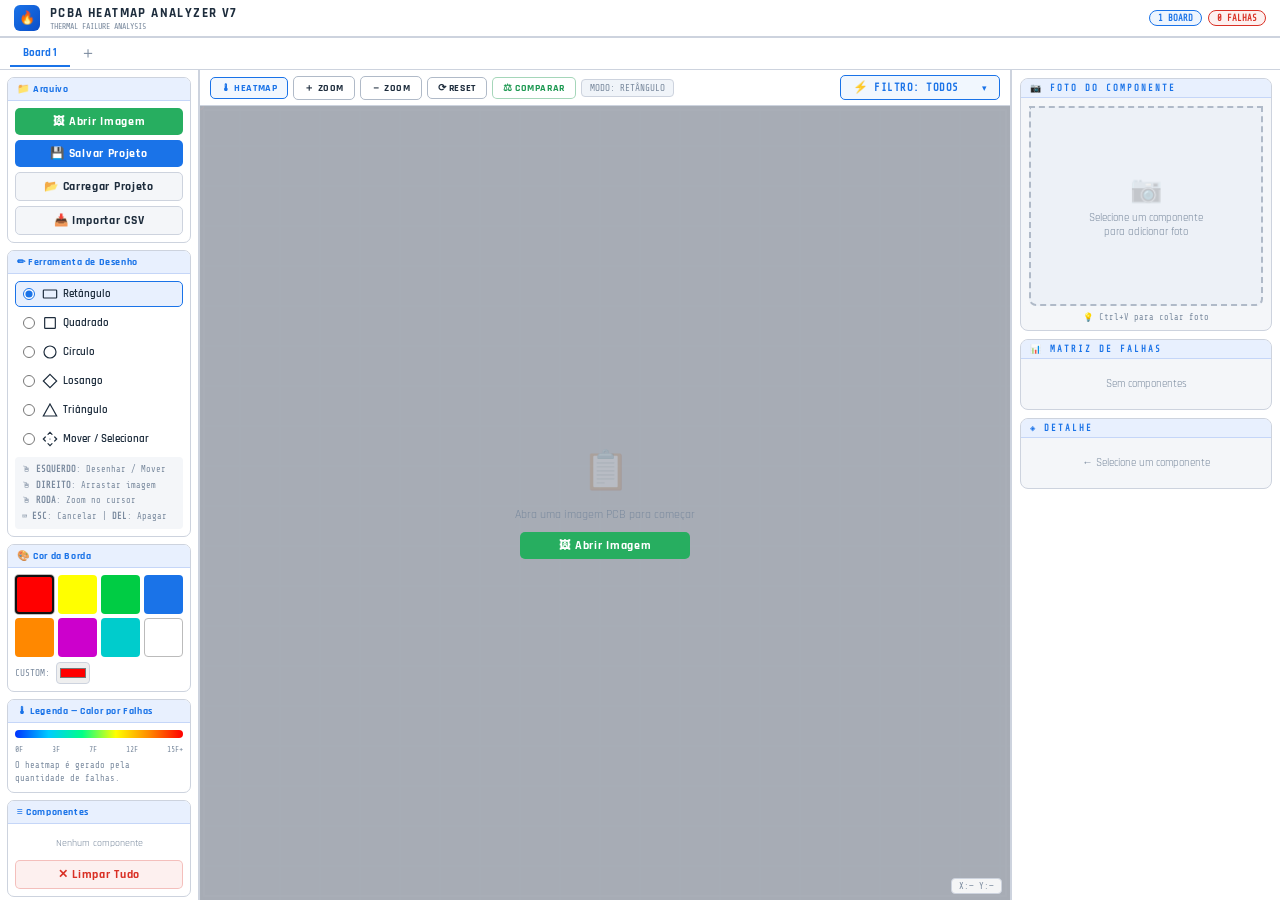
<file: index.html>
<!DOCTYPE html>
<html lang="pt-BR">
<head>
<meta charset="UTF-8">
<title>PCBA Heatmap v7</title>
<link href="https://fonts.googleapis.com/css2?family=Share+Tech+Mono&family=Rajdhani:wght@400;600;700&display=swap" rel="stylesheet">
<link rel="stylesheet" href="style.css">
</head>
<body>

<header>
  <div class="logo">🔥</div>
  <div>
    <h1>PCBA Heatmap Analyzer v7</h1>
    <p style="font-size:.52rem;color:var(--dim);font-family:'Share Tech Mono',monospace;">THERMAL FAILURE ANALYSIS</p>
  </div>
  <div class="hbadges">
    <span class="hbadge hb-blue" id="hbBoards">1 BOARD</span>
    <span class="hbadge hb-red" id="hbFails">0 FALHAS</span>
  </div>
</header>

<div class="tab-row" id="tabRow">
  <button class="tab-add" onclick="addBoardTab()" title="Novo Board">＋</button>
</div>

<div class="main">

  <!-- ═══ LEFT ═══ -->
  <div class="left">

    <div class="sec">
      <div class="sec-h">📁 Arquivo</div>
      <div class="sec-b">
        <label class="abtn abtn-green" for="fPCB">🖼 Abrir Imagem</label>
        <input type="file" id="fPCB" accept="image/*" onchange="loadPCB(event)">
        <button class="abtn abtn-blue" onclick="saveProject()">💾 Salvar Projeto</button>
        <button class="abtn abtn-gray" onclick="loadProject()">📂 Carregar Projeto</button>
        <input type="file" id="fProj" accept=".json" onchange="loadProjectFile(event)">
        <label class="abtn abtn-gray" for="fCSV">📥 Importar CSV</label>
        <input type="file" id="fCSV" accept=".csv,.txt" onchange="importCSV(event)">
      </div>
    </div>

    <div class="sec">
      <div class="sec-h">✏ Ferramenta de Desenho</div>
      <div class="sec-b">
        <div class="radio-group" id="toolGroup">

          <div class="ri active" data-tool="rect" onclick="setTool('rect')">
            <input type="radio" name="tool" checked>
            <span class="ri-lbl">
              <svg viewBox="0 0 24 24"><rect x="2" y="6" width="20" height="12" rx="1"/></svg>
              Retângulo
            </span>
          </div>

          <div class="ri" data-tool="square" onclick="setTool('square')">
            <input type="radio" name="tool">
            <span class="ri-lbl">
              <svg viewBox="0 0 24 24"><rect x="4" y="4" width="16" height="16" rx="1"/></svg>
              Quadrado
            </span>
          </div>

          <div class="ri" data-tool="circle" onclick="setTool('circle')">
            <input type="radio" name="tool">
            <span class="ri-lbl">
              <svg viewBox="0 0 24 24"><circle cx="12" cy="12" r="9"/></svg>
              Círculo
            </span>
          </div>

          <div class="ri" data-tool="diamond" onclick="setTool('diamond')">
            <input type="radio" name="tool">
            <span class="ri-lbl">
              <svg viewBox="0 0 24 24"><polygon points="12,2 22,12 12,22 2,12"/></svg>
              Losango
            </span>
          </div>

          <div class="ri" data-tool="triangle" onclick="setTool('triangle')">
            <input type="radio" name="tool">
            <span class="ri-lbl">
              <svg viewBox="0 0 24 24"><polygon points="12,3 22,21 2,21"/></svg>
              Triângulo
            </span>
          </div>

          <div class="ri" data-tool="move" onclick="setTool('move')">
            <input type="radio" name="tool">
            <span class="ri-lbl">
              <svg viewBox="0 0 24 24"><path d="M5 9l-3 3 3 3M9 5l3-3 3 3M15 19l-3 3-3-3M19 9l3 3-3 3M12 12v.01" stroke-linecap="round"/></svg>
              Mover / Selecionar
            </span>
          </div>

        </div>
        <div style="background:#f4f6f9;border-radius:4px;padding:5px 7px;font-size:.54rem;color:var(--dim);font-family:'Share Tech Mono',monospace;line-height:1.8;">
          🖱 <b>ESQUERDO</b>: Desenhar / Mover<br>
          🖱 <b>DIREITO</b>: Arrastar imagem<br>
          🖱 <b>RODA</b>: Zoom no cursor<br>
          ⌨ <b>ESC</b>: Cancelar | <b>DEL</b>: Apagar
        </div>
      </div>
    </div>

    <div class="sec">
      <div class="sec-h">🎨 Cor da Borda</div>
      <div class="sec-b">
        <div class="cgrid" id="colorGrid">
          <div class="csw active" style="background:#ff0000" data-c="#ff0000" onclick="setColor('#ff0000')"></div>
          <div class="csw" style="background:#ffff00" data-c="#ffff00" onclick="setColor('#ffff00')"></div>
          <div class="csw" style="background:#00cc44" data-c="#00cc44" onclick="setColor('#00cc44')"></div>
          <div class="csw" style="background:#1a73e8" data-c="#1a73e8" onclick="setColor('#1a73e8')"></div>
          <div class="csw" style="background:#ff8800" data-c="#ff8800" onclick="setColor('#ff8800')"></div>
          <div class="csw" style="background:#cc00cc" data-c="#cc00cc" onclick="setColor('#cc00cc')"></div>
          <div class="csw" style="background:#00cccc" data-c="#00cccc" onclick="setColor('#00cccc')"></div>
          <div class="csw" style="background:#ffffff;border:1px solid #bbb;" data-c="#ffffff" onclick="setColor('#ffffff')"></div>
        </div>
        <div style="display:flex;align-items:center;gap:6px;">
          <span style="font-size:.58rem;color:var(--dim);font-family:'Share Tech Mono',monospace;">CUSTOM:</span>
          <input type="color" id="customColor" value="#ff0000" oninput="setColor(this.value)" style="width:34px;height:22px;border:1px solid var(--border);border-radius:4px;cursor:pointer;padding:1px;">
        </div>
      </div>
    </div>

    <div class="sec">
      <div class="sec-h">🌡 Legenda — Calor por Falhas</div>
      <div class="sec-b">
        <div class="lgbar"></div>
        <div class="lglbls"><span>0F</span><span>3F</span><span>7F</span><span>12F</span><span>15F+</span></div>
        <div style="font-size:.54rem;color:var(--dim);font-family:'Share Tech Mono',monospace;line-height:1.5;">O heatmap é gerado pela<br>quantidade de falhas.</div>
      </div>
    </div>

    <div class="sec">
      <div class="sec-h">≡ Componentes</div>
      <div class="sec-b">
        <div class="clist" id="cList"><div style="color:var(--dim);font-size:.62rem;text-align:center;padding:6px;">Nenhum componente</div></div>
        <button class="abtn abtn-red" onclick="clearAll()">✕ Limpar Tudo</button>
      </div>
    </div>

    <div class="sec">
      <div class="sec-h">↓ Exportar</div>
      <div class="sec-b">
        <button class="abtn abtn-gray" onclick="exportCSV()">📊 Export CSV</button>
        <button class="abtn abtn-gray" onclick="exportPNG()">🖼 Export PNG</button>
        <button class="abtn abtn-blue" onclick="publishProject()">📤 Publicar Relatório</button>
      </div>
    </div>

  </div><!-- /left -->

  <!-- ═══ CENTER ═══ -->
  <div class="center">
    <div class="ctb">
      <button class="tbtn on" id="tbHeat" onclick="toggleHeat()">🌡 HEATMAP</button>
      <button class="tbtn" onclick="zIn()">＋ ZOOM</button>
      <button class="tbtn" onclick="zOut()">－ ZOOM</button>
      <button class="tbtn" onclick="resetV()">⟳ RESET</button>
      <button class="tbtn" id="tbCmp" onclick="toggleCompare()" style="color:#1e9952;border-color:rgba(30,153,82,.4);">⚖ COMPARAR</button>
      <span class="mpill" id="mPill">MODO: RETÂNGULO</span>

      <!-- FILTER by remarks -->
      <div class="filter-wrap" id="filterWrap">
        <div class="filter-box" id="filterBox" onclick="toggleFilterDropdown()">
          <span class="filter-icon">⚡</span>
          <span class="filter-label" id="filterLabel">FILTRO: TODOS</span>
          <span class="filter-arrow" id="filterArrow">▾</span>
        </div>
        <div class="filter-dropdown" id="filterDropdown">
          <div class="fdd-item active" data-val="" onclick="setFilter('')">
            <span class="fdd-dot" style="background:#7a8a9e"></span>
            <span>Todos os componentes</span>
            <span class="fdd-count" id="fddCountAll">—</span>
          </div>
          <div id="fddItems"></div>
        </div>
      </div>
    </div>
    <div class="cwrap" id="cwrap">
      <canvas id="mc"></canvas>
      <canvas id="ov"></canvas>
      <div class="ohint" id="ohint">
        <div class="oh-icon">📋</div>
        <div class="oh-txt">Abra uma imagem PCB para começar</div>
        <label class="abtn abtn-green" for="fPCB" style="width:170px;cursor:pointer;pointer-events:all;">🖼 Abrir Imagem</label>
      </div>
      <div class="xyhint" id="xyhint">X:— Y:—</div>
      <div class="filter-badge" id="filterBadge">⚡ FILTRO ATIVO</div>
    </div>

    <!-- ══ COMPARE MODE ══ -->
    <div class="cmp-wrap" id="cmpWrap">
      <!-- LEFT: ANTES -->
      <div class="cmp-side" id="cmpLeft">
        <div class="cmp-label antes">📷 ANTES
          <button onclick="clearCmpSlot('A')" title="Limpar e escolher outra foto" style="margin-left:auto;background:rgba(255,255,255,.12);border:1px solid rgba(255,255,255,.25);color:#fff;border-radius:4px;padding:2px 8px;font-size:.6rem;cursor:pointer;font-family:'Share Tech Mono',monospace;letter-spacing:.5px;">🗑 LIMPAR</button>
        </div>
        <canvas id="cmpMcA"></canvas>
        <div class="cmp-ohint" id="cmpHintA">
          <div style="font-size:28px;opacity:.2;">📋</div>
          <div style="font-size:.72rem;color:var(--dim);text-align:center;line-height:1.5;">Snapshot <b>ANTES</b><br>da intervenção</div>
          <button class="abtn abtn-blue" onclick="snapFromCurrent('A')" style="width:170px;font-size:.65rem;">📸 Capturar Board Atual</button>
          <label class="abtn abtn-gray" for="fCmpA" style="width:170px;font-size:.65rem;cursor:pointer;">🖼 Carregar Imagem</label>
          <input type="file" id="fCmpA" accept="image/*" style="display:none" onchange="loadCmpImg(event,'A')">
        </div>
        <div class="cmp-badge" id="cmpBadgeA"></div>
        <div class="cmp-stats" id="cmpStatsA" style="display:none"></div>
      </div>
      <!-- DIVIDER -->
      <div class="cmp-divider" id="cmpDivider"></div>
      <!-- RIGHT: DEPOIS -->
      <div class="cmp-side" id="cmpRight">
        <div class="cmp-label depois">✅ DEPOIS
          <button onclick="clearCmpSlot('B')" title="Limpar e escolher outra foto" style="margin-left:auto;background:rgba(255,255,255,.12);border:1px solid rgba(255,255,255,.25);color:#fff;border-radius:4px;padding:2px 8px;font-size:.6rem;cursor:pointer;font-family:'Share Tech Mono',monospace;letter-spacing:.5px;">🗑 LIMPAR</button>
        </div>
        <canvas id="cmpMcB"></canvas>
        <div class="cmp-ohint" id="cmpHintB">
          <div style="font-size:28px;opacity:.2;">📋</div>
          <div style="font-size:.72rem;color:var(--dim);text-align:center;line-height:1.5;">Snapshot <b>DEPOIS</b><br>da intervenção</div>
          <button class="abtn abtn-green" onclick="snapFromCurrent('B')" style="width:170px;font-size:.65rem;">📸 Capturar Board Atual</button>
          <label class="abtn abtn-gray" for="fCmpB" style="width:170px;font-size:.65rem;cursor:pointer;">🖼 Carregar Imagem</label>
          <input type="file" id="fCmpB" accept="image/*" style="display:none" onchange="loadCmpImg(event,'B')">
        </div>
        <div class="cmp-badge" id="cmpBadgeB"></div>
        <div class="cmp-stats" id="cmpStatsB" style="display:none"></div>
      </div>
    </div><!-- /cmpWrap -->
  </div>

  <!-- ═══ RIGHT ═══ -->
  <div class="right">
    <div class="rs">

      <div class="rsec">
        <div class="rh">📷 FOTO DO COMPONENTE</div>
        <div class="rb">
          <!-- Component info header — shown when a component is selected -->
          <div class="photo-info" id="photoInfo">
            <div class="photo-info-ref">
              <div class="sev-dot" id="photoSevDot"></div>
              <span id="photoInfoRef">—</span>
            </div>
            <div class="photo-info-rem" id="photoInfoRem"></div>
            <div class="photo-info-stats" id="photoInfoStats"></div>
          </div>
          <div class="photobox" id="photoBox" onclick="clickPhoto()" style="border-radius:0 0 7px 7px;">
            <img id="photoImg" alt="">
            <div class="phe" id="phe">
              <div class="phe-icon">📷</div>
              <div id="pheTxt">Selecione um componente<br>para adicionar foto</div>
            </div>
            <div class="phchange" id="phchange">🔄 TROCAR</div>
          </div>
          <input type="file" id="fPhoto" accept="image/*" onchange="loadPhotoFile(event)">
          <div style="font-size:.53rem;color:var(--dim);text-align:center;font-family:'Share Tech Mono',monospace;">💡 Ctrl+V para colar foto</div>
        </div>
      </div>

      <div class="rsec">
        <div class="rh">📊 MATRIZ DE FALHAS</div>
        <div class="rb"><div id="matrixDiv"><div class="nosel">Sem componentes</div></div></div>
      </div>

      <div class="rsec">
        <div class="rh">◈ DETALHE</div>
        <div class="rb"><div id="detailDiv"><div class="nosel">← Selecione um componente</div></div></div>
      </div>

    </div>
  </div>

</div><!-- /main -->

<!-- ═══ POPUP (aparece após desenhar forma) ═══ -->
<div class="pov" id="pov">
  <div class="popup">
    <h3>📌 Identificar Componente</h3>

    <div>
      <label class="plbl">REFERENCE DESIGNATOR *</label>
      <input class="pinp" id="pRef" placeholder="Ex: R48, CN3, U15..." autocomplete="off">
    </div>

    <div class="pinp-row">
      <div>
        <label class="plbl">Nº FALHAS *</label>
        <input class="pinp big" id="pFails" type="number" min="0" value="0" placeholder="0">
      </div>
      <div>
        <label class="plbl">TEMP (°C)</label>
        <input class="pinp" id="pTemp" type="number" step="0.5" placeholder="auto">
      </div>
    </div>

    <div>
      <label class="plbl">SEVERIDADE</label>
      <div class="sev-row">
        <div class="sev-btn L" onclick="selSev('L')">LOW</div>
        <div class="sev-btn M" onclick="selSev('M')">MED</div>
        <div class="sev-btn H active" onclick="selSev('H')">HIGH</div>
      </div>
    </div>

    <div>
      <label class="plbl">REMARKS</label>
      <input class="pinp" id="pRemarks" placeholder="Descrição do defeito...">
    </div>

    <div class="popup-btns">
      <button class="abtn abtn-gray" onclick="cancelPopup()">✕ CANCELAR</button>
      <button class="abtn abtn-blue" id="confirmBtn" onclick="confirmPopup()">✔ CONFIRMAR</button>
    </div>
  </div>
</div>

<!-- ═══ PUBLISH MODAL ═══ -->
<div class="pov" id="pubModal">
  <div class="popup">
    <h3>📤 Publicar Relatório Online</h3>
    <div style="font-size:.68rem;color:var(--dim);line-height:1.7;margin-bottom:2px;">
      Será publicado em:<br>
      <span style="font-family:'Share Tech Mono',monospace;font-size:.6rem;color:var(--accent)">bravixlab.github.io/Pcba_heatmap/report.html</span>
    </div>
    <div>
      <label class="plbl">GITHUB TOKEN (salvo no browser)</label>
      <input class="pinp" id="pubToken" type="password" placeholder="ghp_xxxxxxxxxxxxxxxxxxxx" autocomplete="off">
      <div style="font-size:.53rem;color:var(--dim);margin-top:3px;line-height:1.5;">
        Gere em: GitHub → Settings → Developer Settings<br>→ Personal Access Tokens (classic) → scope: <b>repo</b>
      </div>
    </div>
    <div class="popup-btns">
      <button class="abtn abtn-gray" onclick="closePubModal()">✕ CANCELAR</button>
      <button class="abtn abtn-blue" id="confirmPubBtn" onclick="doPublish()">📤 PUBLICAR</button>
    </div>
  </div>
</div>

<!-- ═══ SUCCESS MODAL ═══ -->
<div class="pov" id="successModal">
  <div class="popup">
    <h3>✅ Relatório Publicado!</h3>
    <div style="font-size:.7rem;color:var(--dim);margin-bottom:8px;">Compartilhe com o time de engenharia:</div>
    <div id="successUrl" style="font-family:'Share Tech Mono',monospace;font-size:.62rem;color:var(--accent);background:#e8f0fe;border:1.5px solid #c5d6f8;border-radius:6px;padding:9px 11px;word-break:break-all;cursor:pointer;" onclick="copyReportUrl()"></div>
    <div style="font-size:.57rem;color:var(--dim);margin-top:5px;">⏱ Aguarde ~1 min para atualizar no GitHub Pages.</div>
    <div class="popup-btns">
      <button class="abtn abtn-blue" onclick="copyReportUrl()">📋 Copiar Link</button>
      <button class="abtn abtn-gray" onclick="closeSuccessModal()">✕ FECHAR</button>
    </div>
    <div style="text-align:center;margin-top:6px;">
      <span style="font-size:.55rem;color:var(--dim);cursor:pointer;text-decoration:underline;" onclick="closeSuccessModal();localStorage.removeItem('gh_pub_token');document.getElementById('pubToken').value='';document.getElementById('pubModal').classList.add('show')">🔑 Trocar Token</span>
    </div>
  </div>
</div>

<div class="toast" id="toast"></div>

<script src="script.js"></script>
</body>
</html>
</file>
<file: style.css>
:root{
  --bg:#dde1e8;--panel:#fff;--border:#cdd3de;--border2:#b0bac8;
  --accent:#1a73e8;--text:#1e2d3d;--dim:#7a8a9e;
  --green:#1e9952;--yellow:#d4900a;--red:#d93025;
}
*{box-sizing:border-box;margin:0;padding:0;}
body{font-family:'Rajdhani',sans-serif;background:var(--bg);color:var(--text);height:100vh;overflow:hidden;display:flex;flex-direction:column;}
/* HEADER */
header{display:flex;align-items:center;gap:10px;padding:5px 14px;background:#fff;border-bottom:2px solid var(--border);flex-shrink:0;}
.logo{width:26px;height:26px;background:linear-gradient(135deg,#1a73e8,#0b4fc9);border-radius:6px;display:flex;align-items:center;justify-content:center;color:#fff;font-size:13px;}
header h1{font-size:.82rem;font-weight:700;letter-spacing:1.4px;text-transform:uppercase;}
.hbadges{margin-left:auto;display:flex;gap:6px;}
.hbadge{font-size:.56rem;font-family:'Share Tech Mono',monospace;padding:2px 8px;border-radius:20px;border:1px solid;font-weight:600;}
.hb-blue{border-color:var(--accent);color:var(--accent);background:rgba(26,115,232,.07);}
.hb-red{border-color:var(--red);color:var(--red);background:rgba(217,48,37,.07);}
/* TABS */
.tab-row{display:flex;align-items:center;padding:0 10px;background:#fff;border-bottom:1px solid var(--border);flex-shrink:0;}
.tab{padding:5px 13px;font-size:.68rem;font-weight:700;cursor:pointer;border-bottom:2px solid transparent;color:var(--dim);display:flex;align-items:center;gap:4px;}
.tab.active{color:var(--accent);border-bottom-color:var(--accent);}
.tab-close{background:none;border:none;cursor:pointer;color:var(--dim);font-size:10px;width:13px;height:13px;border-radius:50%;display:flex;align-items:center;justify-content:center;}
.tab-close:hover{background:rgba(217,48,37,.1);color:var(--red);}
.tab-add{padding:5px 10px;font-size:1rem;color:var(--dim);cursor:pointer;border:none;background:none;}
/* LAYOUT */
.main{display:grid;grid-template-columns:200px 1fr 270px;flex:1;overflow:hidden;}
/* LEFT */
.left{border-right:2px solid var(--border);background:#fff;overflow-y:auto;}
.sec{margin:7px;border:1px solid var(--border);border-radius:7px;overflow:hidden;}
.sec-h{background:#e8f0fe;border-bottom:1px solid #c5d6f8;padding:4px 9px;font-size:.64rem;font-weight:700;color:var(--accent);letter-spacing:.6px;}
.sec-b{padding:7px;display:flex;flex-direction:column;gap:5px;}
.abtn{display:flex;align-items:center;justify-content:center;gap:5px;width:100%;padding:6px;border-radius:5px;border:none;cursor:pointer;font-family:'Rajdhani',sans-serif;font-weight:700;font-size:.72rem;letter-spacing:.7px;transition:all .14s;}
.abtn-green{background:#27ae60;color:#fff;}.abtn-green:hover{background:#1e8449;}
.abtn-blue{background:var(--accent);color:#fff;}.abtn-blue:hover{background:#1557b0;}
.abtn-gray{background:#f4f6f9;border:1.5px solid var(--border);color:var(--text);}.abtn-gray:hover{border-color:var(--accent);color:var(--accent);}
.abtn-red{background:rgba(217,48,37,.07);border:1.5px solid rgba(217,48,37,.25);color:var(--red);}.abtn-red:hover{background:rgba(217,48,37,.15);}
/* TOOL RADIOS */
.radio-group{display:flex;flex-direction:column;gap:3px;}
.ri{display:flex;align-items:center;gap:7px;padding:4px 7px;border-radius:5px;cursor:pointer;border:1.5px solid transparent;transition:all .13s;}
.ri:hover{background:#f0f4ff;}
.ri.active{border-color:var(--accent);background:#e8f0fe;}
.ri input{accent-color:var(--accent);width:12px;height:12px;cursor:pointer;}
.ri-lbl{font-size:.7rem;font-weight:600;display:flex;align-items:center;gap:5px;}
.ri svg{width:16px;height:16px;stroke:currentColor;fill:none;stroke-width:1.8;display:block;flex-shrink:0;}
/* COLORS */
.cgrid{display:grid;grid-template-columns:repeat(4,1fr);gap:4px;}
.csw{aspect-ratio:1;border-radius:4px;cursor:pointer;border:2px solid transparent;transition:border-color .13s;}
.csw:hover{border-color:rgba(0,0,0,.3);}
.csw.active{border-color:#111;box-shadow:0 0 0 1px rgba(0,0,0,.25);}
/* COMPONENT LIST */
.clist{display:flex;flex-direction:column;gap:3px;max-height:130px;overflow-y:auto;}
.ci{display:flex;align-items:center;gap:5px;padding:4px 6px;border-radius:5px;border:1.5px solid var(--border);background:#fff;cursor:pointer;font-size:.64rem;}
.ci:hover,.ci.sel{border-color:var(--accent);background:#e8f0fe;}
.cdot{width:8px;height:8px;border-radius:50%;flex-shrink:0;}
.cref{font-family:'Share Tech Mono',monospace;color:var(--accent);flex:1;font-size:.62rem;font-weight:600;}
.ctmp{color:var(--dim);font-size:.57rem;font-family:'Share Tech Mono',monospace;}
.cdel{background:none;border:none;cursor:pointer;color:var(--dim);font-size:11px;padding:1px 3px;}
.cdel:hover{color:var(--red);}
/* LEGEND */
.lgbar{height:8px;border-radius:4px;background:linear-gradient(to right,#0033ff,#00ccff,#00ff88,#ffff00,#ff8800,#ff0000);}
.lglbls{display:flex;justify-content:space-between;font-size:.5rem;font-family:'Share Tech Mono',monospace;color:var(--dim);margin-top:2px;}
/* CENTER */
.center{display:flex;flex-direction:column;background:#b0b5be;overflow:hidden;}
.ctb{display:flex;gap:5px;align-items:center;padding:5px 10px;background:#fff;border-bottom:1px solid var(--border);flex-shrink:0;flex-wrap:wrap;}
.tbtn{padding:4px 10px;border-radius:5px;border:1.5px solid var(--border2);background:#fff;color:var(--text);font-size:.62rem;cursor:pointer;font-family:'Rajdhani',sans-serif;font-weight:700;letter-spacing:.6px;transition:all .13s;}
.tbtn:hover,.tbtn.on{border-color:var(--accent);color:var(--accent);background:rgba(26,115,232,.06);}
.mpill{font-size:.58rem;font-family:'Share Tech Mono',monospace;color:var(--dim);padding:3px 8px;border-radius:4px;background:#f0f4f9;border:1px solid var(--border);}
/* ── Filter dropdown ── */
.filter-wrap{position:relative;margin-left:auto;}
.filter-box{display:flex;align-items:center;gap:6px;padding:4px 12px;border-radius:5px;border:1.5px solid var(--accent);background:rgba(26,115,232,.06);cursor:pointer;transition:all .14s;min-width:160px;}
.filter-box:hover{background:rgba(26,115,232,.12);}
.filter-box.active-filter{background:rgba(26,115,232,.15);border-color:#1557b0;}
.filter-icon{font-size:.75rem;}
.filter-label{font-size:.66rem;font-family:'Share Tech Mono',monospace;color:var(--accent);font-weight:700;flex:1;letter-spacing:.5px;}
.filter-arrow{font-size:.58rem;color:var(--accent);transition:transform .15s;}
.filter-arrow.open{transform:rotate(180deg);}
.filter-dropdown{position:absolute;top:calc(100% + 5px);right:0;background:#fff;border:1.5px solid var(--border);border-radius:8px;box-shadow:0 6px 24px rgba(0,0,0,.14);min-width:230px;z-index:500;display:none;overflow:hidden;}
.filter-dropdown.show{display:block;}
.fdd-head{padding:6px 12px 4px;font-size:.52rem;font-family:'Share Tech Mono',monospace;color:var(--dim);letter-spacing:1.5px;border-bottom:1px solid var(--border);background:#f4f6f9;}
.fdd-item{display:flex;align-items:center;gap:8px;padding:7px 12px;cursor:pointer;font-size:.7rem;font-weight:600;transition:background .12s;border-bottom:1px solid rgba(0,0,0,.04);}
.fdd-item:last-child{border-bottom:none;}
.fdd-item:hover{background:#f0f4ff;}
.fdd-item.active{background:#e8f0fe;color:var(--accent);}
.fdd-dot{width:9px;height:9px;border-radius:50%;flex-shrink:0;border:1px solid rgba(0,0,0,.1);}
.fdd-count{margin-left:auto;font-family:'Share Tech Mono',monospace;font-size:.6rem;color:var(--dim);background:#f0f4f9;border:1px solid var(--border);border-radius:10px;padding:1px 7px;}
.fdd-item.active .fdd-count{background:rgba(26,115,232,.1);border-color:rgba(26,115,232,.25);color:var(--accent);}
/* Filter active badge on canvas */
.filter-badge{position:absolute;top:8px;left:50%;transform:translateX(-50%);background:rgba(26,115,232,.9);color:#fff;font-family:'Share Tech Mono',monospace;font-size:.62rem;padding:3px 12px;border-radius:20px;pointer-events:none;display:none;box-shadow:0 2px 8px rgba(0,0,0,.2);}
.filter-badge.show{display:block;}
.cwrap{flex:1;position:relative;overflow:hidden;user-select:none;}
canvas{display:block;position:absolute;top:0;left:0;}
#ov{pointer-events:none;}
/* ── Compare mode ── */
.cmp-wrap{flex:1;display:none;gap:0;overflow:hidden;}
.cmp-wrap.show{display:flex;}
.cmp-side{flex:1;position:relative;overflow:hidden;user-select:none;display:flex;flex-direction:column;}
.cmp-side canvas{display:block;position:absolute;top:32px;left:0;}
.cmp-label{height:32px;display:flex;align-items:center;justify-content:center;gap:8px;font-family:'Share Tech Mono',monospace;font-size:.7rem;font-weight:700;letter-spacing:2px;flex-shrink:0;border-bottom:2px solid;}
.cmp-label.antes{background:#1a2535;color:#7ab8ff;border-color:#1a73e8;}
.cmp-label.depois{background:#1a2535;color:#5dbd8a;border-color:#1e9952;}
.cmp-divider{width:3px;background:linear-gradient(to bottom,#1a73e8,#1e9952);flex-shrink:0;cursor:col-resize;position:relative;z-index:10;}
.cmp-divider::after{content:'⇔';position:absolute;top:50%;left:50%;transform:translate(-50%,-50%);background:#fff;border-radius:50%;width:22px;height:22px;display:flex;align-items:center;justify-content:center;font-size:11px;color:var(--accent);border:2px solid var(--accent);line-height:22px;text-align:center;}
.cmp-ohint{position:absolute;inset:0;top:32px;display:flex;flex-direction:column;align-items:center;justify-content:center;gap:8px;background:rgba(176,181,190,.92);}
.cmp-ohint.hide{display:none;}
.cmp-badge{position:absolute;bottom:8px;left:50%;transform:translateX(-50%);background:rgba(0,0,0,.6);color:#fff;font-family:'Share Tech Mono',monospace;font-size:.55rem;padding:2px 10px;border-radius:20px;pointer-events:none;white-space:nowrap;}
/* compare stats bar at bottom */
.cmp-stats{position:absolute;bottom:0;left:0;right:0;height:26px;background:rgba(10,16,24,.82);display:flex;align-items:center;justify-content:center;gap:18px;font-family:'Share Tech Mono',monospace;font-size:.58rem;color:rgba(255,255,255,.8);pointer-events:none;}
.cmp-delta-pos{color:#5dbd8a;font-weight:700;}
.cmp-delta-neg{color:#ff6b5b;font-weight:700;}
.ohint{position:absolute;inset:0;display:flex;flex-direction:column;align-items:center;justify-content:center;gap:10px;background:rgba(176,181,190,.94);}
.ohint.hide{display:none;}
.oh-icon{font-size:38px;opacity:.2;}
.oh-txt{font-size:.78rem;color:var(--dim);text-align:center;}
.xyhint{position:absolute;bottom:6px;right:8px;background:rgba(255,255,255,.88);border:1px solid var(--border);border-radius:4px;padding:2px 7px;font-size:.54rem;font-family:'Share Tech Mono',monospace;color:var(--dim);}
/* POPUP */
.pov{position:fixed;inset:0;background:rgba(0,0,0,.48);z-index:200;display:none;align-items:center;justify-content:center;}
.pov.show{display:flex;}
.popup{background:#fff;border-radius:10px;padding:22px;width:310px;box-shadow:0 8px 32px rgba(0,0,0,.22);display:flex;flex-direction:column;gap:11px;}
.popup h3{font-size:.86rem;font-weight:700;letter-spacing:1px;color:var(--accent);display:flex;align-items:center;gap:6px;border-bottom:1px solid var(--border);padding-bottom:9px;}
.plbl{font-size:.58rem;color:var(--dim);letter-spacing:.5px;font-family:'Share Tech Mono',monospace;display:block;margin-bottom:3px;}
.pinp{width:100%;background:#f4f6f9;border:1.5px solid var(--border2);border-radius:5px;color:var(--text);padding:7px 10px;font-family:'Share Tech Mono',monospace;font-size:.76rem;outline:none;transition:border-color .14s;}
.pinp:focus{border-color:var(--accent);background:#fff;box-shadow:0 0 0 2px rgba(26,115,232,.1);}
.pinp.big{font-size:.9rem;font-weight:700;text-align:center;}
.pinp-row{display:grid;grid-template-columns:1fr 1fr;gap:8px;}
.sev-row{display:grid;grid-template-columns:1fr 1fr 1fr;gap:5px;}
.sev-btn{padding:6px;border-radius:5px;cursor:pointer;font-size:.65rem;font-weight:700;text-align:center;border:1.5px solid transparent;transition:all .13s;}
.sev-btn.L{color:var(--green);border-color:rgba(30,153,82,.25);background:rgba(30,153,82,.06);}
.sev-btn.M{color:var(--yellow);border-color:rgba(212,144,10,.25);background:rgba(212,144,10,.06);}
.sev-btn.H{color:var(--red);border-color:rgba(217,48,37,.25);background:rgba(217,48,37,.06);}
.sev-btn.active.L{background:rgba(30,153,82,.22);border-color:var(--green);}
.sev-btn.active.M{background:rgba(212,144,10,.22);border-color:var(--yellow);}
.sev-btn.active.H{background:rgba(217,48,37,.22);border-color:var(--red);}
.popup-btns{display:grid;grid-template-columns:1fr 1fr;gap:8px;margin-top:2px;}
/* RIGHT */
.right{border-left:2px solid var(--border);background:#fff;display:flex;flex-direction:column;overflow:hidden;}
.rs{overflow-y:auto;flex:1;padding:8px;display:flex;flex-direction:column;gap:8px;}
.rsec{background:#f4f6f9;border:1px solid var(--border);border-radius:8px;overflow:hidden;}
.rh{background:#e8f0fe;border-bottom:1px solid #c5d6f8;padding:4px 9px;font-size:.56rem;font-family:'Share Tech Mono',monospace;color:var(--accent);letter-spacing:2px;font-weight:700;}
.rb{padding:8px;display:flex;flex-direction:column;gap:6px;}
.photobox{width:100%;min-height:200px;background:#edf1f7;border-radius:7px;overflow:hidden;position:relative;display:flex;align-items:center;justify-content:center;border:2px dashed var(--border2);cursor:pointer;}
.photobox:hover{border-color:var(--accent);}
.photobox img{width:100%;height:100%;object-fit:cover;display:none;}
.phe{display:flex;flex-direction:column;align-items:center;gap:4px;color:var(--dim);font-size:.66rem;text-align:center;pointer-events:none;}
.phe-icon{font-size:26px;opacity:.2;}
.phchange{position:absolute;bottom:5px;right:5px;padding:2px 7px;border-radius:4px;border:1px solid rgba(26,115,232,.35);color:var(--accent);background:rgba(255,255,255,.9);font-size:.54rem;font-family:'Rajdhani',sans-serif;font-weight:700;display:none;cursor:pointer;}
/* Photo component info header */
.photo-info{background:linear-gradient(135deg,#1a2535,#0d1621);border-radius:6px 6px 0 0;padding:7px 10px;display:none;border-bottom:2px solid var(--accent);}
.photo-info.show{display:block;}
.photo-info-ref{font-family:'Share Tech Mono',monospace;font-size:.78rem;font-weight:700;color:#fff;letter-spacing:1px;display:flex;align-items:center;gap:6px;}
.photo-info-ref .sev-dot{width:8px;height:8px;border-radius:50%;flex-shrink:0;}
.photo-info-rem{font-family:'Rajdhani',sans-serif;font-size:.68rem;color:rgba(255,255,255,.65);margin-top:2px;padding-left:14px;font-style:italic;}
.photo-info-stats{display:flex;gap:8px;margin-top:5px;padding-left:14px;}
.photo-stat{font-family:'Share Tech Mono',monospace;font-size:.55rem;padding:1px 6px;border-radius:3px;border:1px solid;font-weight:600;}
.photo-stat-red{color:#ff6b5b;border-color:rgba(217,48,37,.4);background:rgba(217,48,37,.15);}
.photo-stat-blue{color:#7ab8ff;border-color:rgba(26,115,232,.4);background:rgba(26,115,232,.12);}
.photo-stat-grn{color:#5dbd8a;border-color:rgba(30,153,82,.4);background:rgba(30,153,82,.12);}
/* arrow connector line drawn on overlay — purely canvas, no CSS needed */
.mtbl{width:100%;border-collapse:collapse;font-size:.64rem;}
.mtbl th{background:#edf1f7;color:var(--accent);padding:4px 7px;text-align:left;border-bottom:1px solid var(--border);font-size:.52rem;letter-spacing:1.5px;font-family:'Share Tech Mono',monospace;}
.mtbl td{padding:4px 7px;border-bottom:1px solid var(--border);font-family:'Share Tech Mono',monospace;}
.mtbl tr:last-child td{border-bottom:none;}
.mbar{height:6px;background:#e0e4ec;border-radius:3px;overflow:hidden;flex:1;}
.mbar-fill{height:100%;border-radius:3px;}
.dtbl{width:100%;border-collapse:collapse;font-size:.64rem;}
.dtbl th{background:#edf1f7;color:var(--accent);padding:4px 7px;text-align:left;border-bottom:1px solid var(--border);font-size:.52rem;letter-spacing:1.5px;font-family:'Share Tech Mono',monospace;}
.dtbl td{padding:4px 7px;border-bottom:1px solid var(--border);font-family:'Share Tech Mono',monospace;}
.dtbl td:last-child{text-align:right;color:var(--accent);font-weight:700;}
.dtbl tr:last-child td{border-bottom:none;}
.nosel{color:var(--dim);font-size:.66rem;text-align:center;padding:10px 0;}
/* TOAST */
.toast{position:fixed;bottom:14px;left:50%;transform:translateX(-50%);background:rgba(20,36,52,.9);color:#fff;padding:6px 18px;border-radius:20px;font-size:.64rem;font-family:'Share Tech Mono',monospace;opacity:0;pointer-events:none;transition:opacity .28s;z-index:9999;}
.toast.show{opacity:1;}
::-webkit-scrollbar{width:4px;}::-webkit-scrollbar-track{background:transparent;}::-webkit-scrollbar-thumb{background:var(--border2);border-radius:2px;}
input[type=file]{display:none;}
</file>
